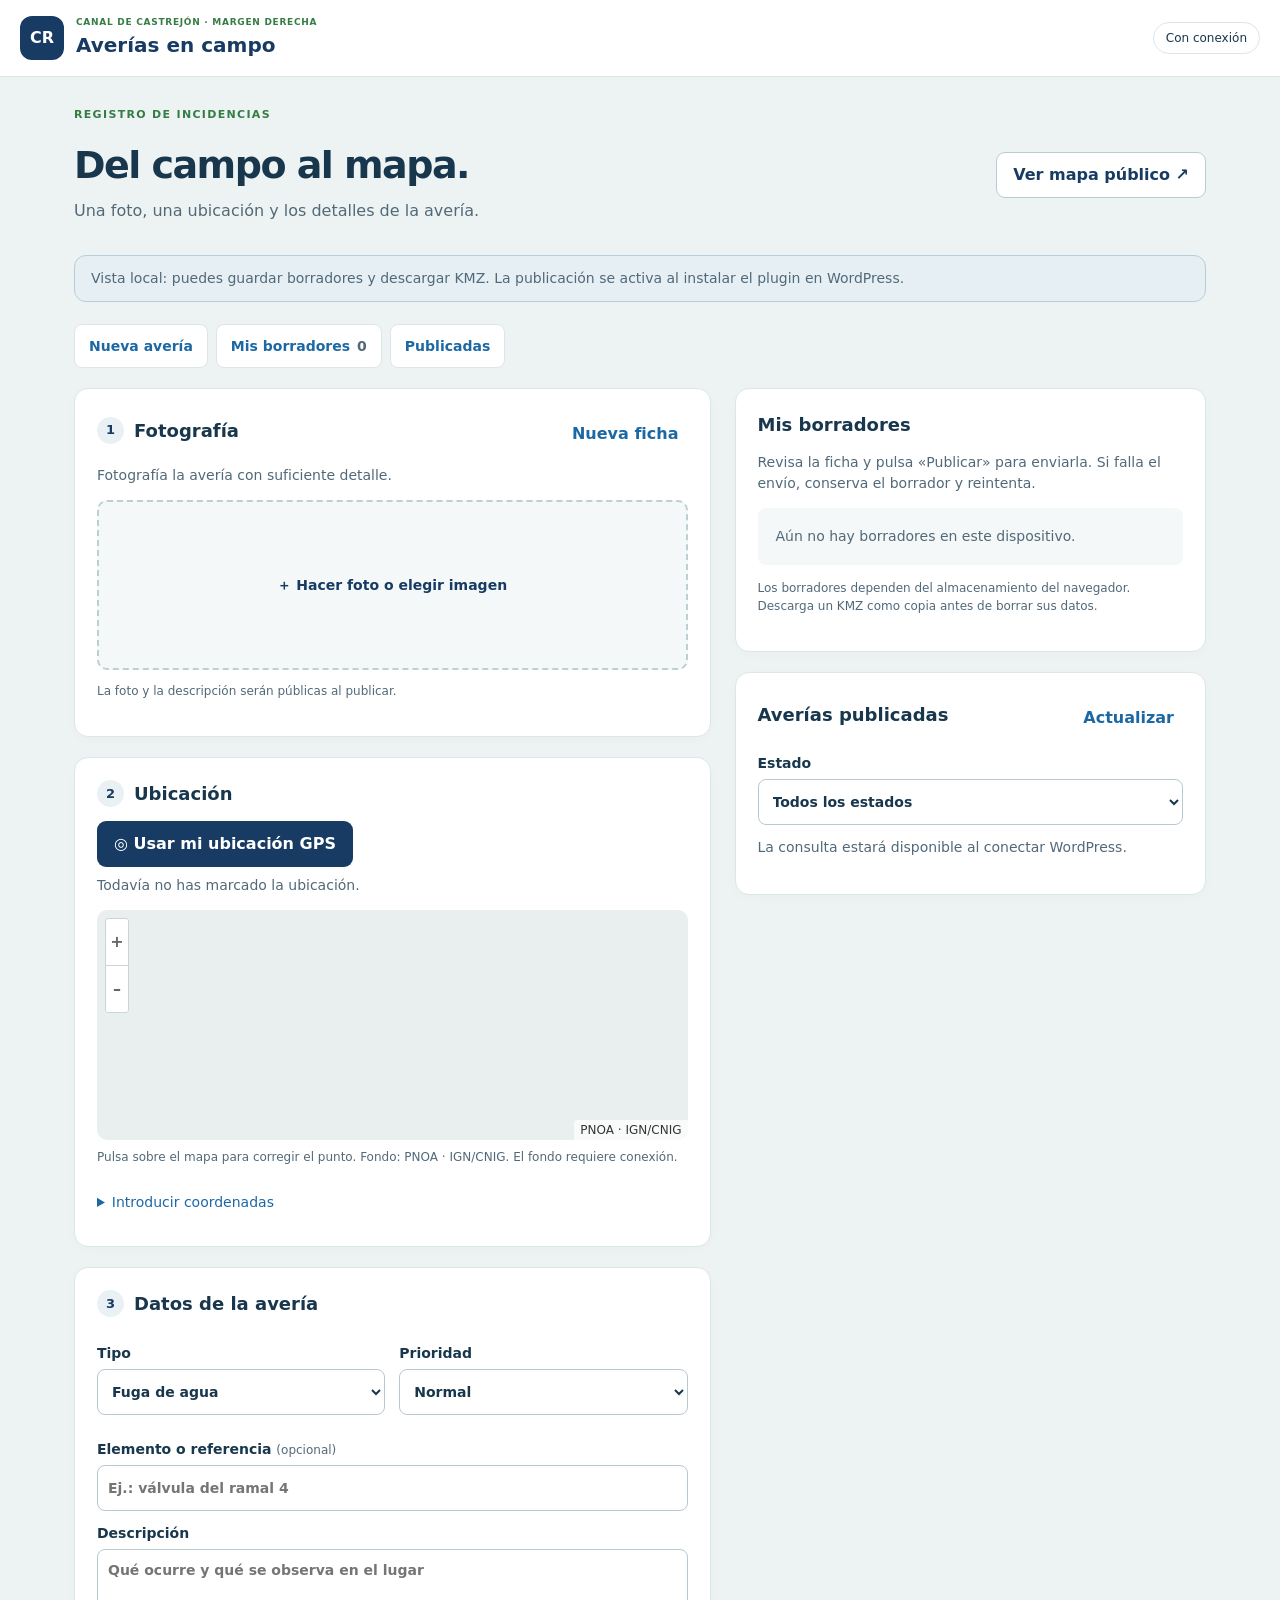
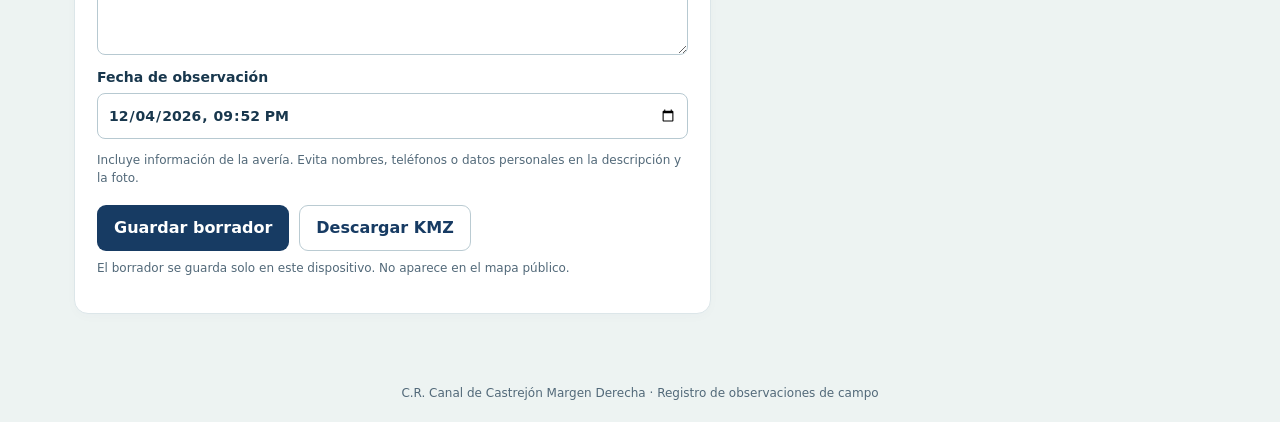
<file: averias/index.html>
<!doctype html>
<html lang="es">
<head>
  <meta charset="utf-8">
  <meta name="viewport" content="width=device-width,initial-scale=1,viewport-fit=cover">
  <meta name="theme-color" content="#173b63">
  <meta name="referrer" content="no-referrer">
  <meta name="api-base" content="__API_BASE__">
  <meta name="app-home" content="__APP_HOME__">
  <!-- ASSET_BASE -->
  <title>Averías · Castrejón</title>
  <link rel="manifest" href="manifest.webmanifest">
  <link rel="icon" href="icon.svg" type="image/svg+xml">
  <link rel="stylesheet" href="app.css?v=1.1.0">
  <link rel="stylesheet" href="vendor/ol.css?v=1.1.0">
  <script defer src="vendor/ol.js?v=1.1.0"></script>
  <script defer src="shared.js?v=1.1.0"></script>
  <script defer src="location-policy.js?v=1.1.0"></script>
  <script defer src="location.js?v=1.1.0"></script>
  <script defer src="app.js?v=1.1.0"></script>
</head>
<body>
  <header><a class="brand" href="https://julianladera-droid.github.io/castrejon-webgis/" aria-label="Volver al visor público"><span class="mark">CR</span><span><small>CANAL DE CASTREJÓN · MARGEN DERECHA</small><strong>Averías en campo</strong></span></a><span id="connection" class="badge">Comprobando conexión</span></header>
  <main>
    <div class="intro"><div><p class="eyebrow">REGISTRO DE INCIDENCIAS</p><h1>Del campo al mapa.</h1><p>Una foto, una ubicación y los detalles de la avería.</p></div><a class="button secondary" href="https://julianladera-droid.github.io/castrejon-webgis/">Ver mapa público ↗</a></div>
    <section class="session" aria-label="Acceso del personal"><p id="sessionStatus" role="status">Puedes guardar borradores en este dispositivo. Comprobando acceso…</p><a id="login" class="button" hidden>Entrar con WordPress</a><button id="sessionRefresh" type="button" class="secondary">Comprobar acceso</button></section>
    <nav class="tabs" aria-label="Secciones de averías"><a href="#capture">Nueva avería</a><a href="#draftSection">Mis borradores <span id="draftCount">0</span></a><a href="#publishedSection">Publicadas</a></nav>
    <div id="message" class="message" role="status" aria-live="polite" hidden></div>
    <div class="columns">
    <form id="incidentForm">
      <section class="card" id="capture"><div class="section-head"><h2><span>1</span> Fotografía</h2><button type="button" class="text-button" id="newDraft">Nueva ficha</button></div><p>Fotografía la avería con suficiente detalle.</p>
        <label class="photo-picker" for="photo"><span id="photoHint">＋ Hacer foto o elegir imagen</span><img id="photoPreview" alt="Vista previa de la avería" hidden><input id="photo" type="file" accept="image/jpeg,image/png,image/webp" capture="environment"></label>
        <p class="hint">La foto y la descripción serán públicas al publicar.</p>
      </section>
      <section class="card"><h2><span>2</span> Ubicación</h2><button id="locate" type="button">◎ Usar mi ubicación GPS</button><p id="locationStatus" role="status">Todavía no has marcado la ubicación.</p>
        <div id="locationMap" tabindex="0" aria-label="Mapa para situar la avería. Pulsa el mapa o introduce las coordenadas debajo."></div><p class="hint">Pulsa sobre el mapa para corregir el punto. Fondo: PNOA · IGN/CNIG. El fondo requiere conexión.</p>
        <div id="locationQuality" class="location-quality" role="status" aria-live="polite" hidden></div>
        <details><summary>Introducir coordenadas</summary><p class="hint">WGS 84, grados decimales. Ejemplo: latitud 39,834749; longitud -4,371848. Se admite coma o punto. Al editar se retira la precisión GPS.</p><div class="field-pair"><label>Latitud<input id="latitude" type="text" inputmode="decimal" autocomplete="off" aria-describedby="locationStatus"></label><label>Longitud<input id="longitude" type="text" inputmode="decimal" autocomplete="off" aria-describedby="locationStatus"></label></div><button type="button" class="secondary" id="manualLocation">Usar estas coordenadas</button></details>
      </section>
      <section class="card"><h2><span>3</span> Datos de la avería</h2><div class="field-pair"><label>Tipo<select id="kind" required><option value="fuga">Fuga de agua</option><option value="rotura">Rotura</option><option value="obstruccion">Obstrucción</option><option value="electrica">Avería eléctrica</option><option value="otra">Otra</option></select></label><label>Prioridad<select id="priority" required><option value="normal">Normal</option><option value="alta">Alta</option><option value="urgente">Urgente</option></select></label></div>
        <label>Elemento o referencia <span class="hint">(opcional)</span><input id="element" maxlength="120" placeholder="Ej.: válvula del ramal 4"></label>
        <label>Descripción<textarea id="description" minlength="5" maxlength="2000" required rows="4" placeholder="Qué ocurre y qué se observa en el lugar"></textarea></label>
        <label>Fecha de observación<input id="observedAt" type="datetime-local" required></label>
        <p class="hint">Incluye información de la avería. Evita nombres, teléfonos o datos personales en la descripción y la foto.</p>
        <div class="actions"><button type="submit" id="saveDraft">Guardar borrador</button><button type="button" id="exportDraft" class="secondary">Descargar KMZ</button></div><p id="saveStatus" class="hint">El borrador se guarda solo en este dispositivo. No aparece en el mapa público.</p>
      </section>
    </form>
    <aside>
      <section class="card" id="draftSection"><h2>Mis borradores</h2><p>Revisa la ficha y pulsa «Publicar» para enviarla. Si falla el envío, conserva el borrador y reintenta.</p><div id="draftList"></div><p class="hint">Los borradores dependen del almacenamiento del navegador. Descarga un KMZ como copia antes de borrar sus datos.</p></section>
      <section class="card" id="publishedSection"><div class="section-head"><h2>Averías publicadas</h2><button id="refreshPublished" type="button" class="text-button">Actualizar</button></div><label>Estado<select id="statusFilter"><option value="">Todos los estados</option><option value="pendiente">Pendientes</option><option value="en_reparacion">En reparación</option><option value="resuelta">Resueltas</option></select></label><p id="publishedStatus" role="status">Pendiente de consulta.</p><div id="publishedList"></div></section>
    </aside>
    </div>
  </main>
  <footer>C.R. Canal de Castrejón Margen Derecha · Registro de observaciones de campo</footer>
</body>
</html>
</file>
<file: averias/app.css>
:root{--navy:#173b63;--ink:#18374d;--muted:#526979;--green:#357c45;--line:#dce6e9;--soft:#f4f8f8;--water:#1b68a5}*{box-sizing:border-box}[hidden]{display:none!important}html{scroll-behavior:smooth;scroll-padding-top:16px}body{margin:0;background:#edf3f2;color:var(--ink);font:16px/1.5 system-ui,-apple-system,Segoe UI,sans-serif}button,input,select,textarea{font:inherit}button,a,input,select,textarea{touch-action:manipulation}button,.button{min-height:46px;border:1px solid transparent;border-radius:9px;background:var(--navy);color:white;padding:10px 16px;cursor:pointer;font-weight:650;text-decoration:none;display:inline-flex;justify-content:center;align-items:center;gap:8px}button:disabled{opacity:.5;cursor:wait}.secondary{background:white;color:var(--navy);border-color:#bacbd2}.text-button{padding:6px 8px;background:transparent;color:var(--water)}a{color:var(--water)}:focus-visible{outline:3px solid #e6a728;outline-offset:3px}header{padding:16px max(20px,env(safe-area-inset-right)) 16px max(20px,env(safe-area-inset-left));background:white;border-bottom:1px solid var(--line);display:flex;align-items:center;justify-content:space-between;gap:12px}.brand{display:flex;align-items:center;gap:12px;text-decoration:none;color:var(--navy)}.brand small{font-size:9px;letter-spacing:.08em;display:block;color:var(--green);font-weight:800}.brand strong{font-size:20px}.mark{width:44px;height:44px;background:var(--navy);color:white;display:grid;place-items:center;border-radius:12px;font-weight:800}.badge{font-size:12px;border:1px solid var(--line);border-radius:30px;padding:6px 12px;white-space:nowrap}main{max-width:1180px;margin:0 auto;padding:30px 24px}.intro{display:flex;justify-content:space-between;align-items:center;gap:20px}.eyebrow{color:var(--green);font-size:11px;font-weight:800;letter-spacing:.12em;margin:0}h1{font-size:38px;line-height:1.15;letter-spacing:-.04em;margin:8px 0 12px}p{margin:8px 0 14px;color:var(--muted)}.intro p{margin-bottom:20px}.session{display:flex;gap:12px;align-items:center;flex-wrap:wrap;border:1px solid #b9cdd8;border-radius:12px;background:#e6eff3;padding:12px 16px;margin:12px 0 22px}.session p{flex:1;min-width:220px;margin:0;font-size:14px}.tabs{display:flex;gap:8px;flex-wrap:wrap;margin-bottom:20px}.tabs a{display:inline-flex;align-items:center;min-height:44px;padding:8px 14px;background:white;border:1px solid var(--line);border-radius:8px;text-decoration:none;font-weight:650;font-size:14px}.tabs span{margin-left:7px;color:var(--muted)}.columns{display:grid;grid-template-columns:minmax(0,1.35fr) minmax(0,1fr);gap:24px;align-items:start}.card{background:white;border:1px solid var(--line);border-radius:14px;padding:22px;margin-bottom:20px;box-shadow:0 3px 12px #173b6305}.card h2{font-size:18px;margin:0 0 14px;display:flex;gap:10px;align-items:center}.card h2>span{display:grid;place-items:center;background:#eaf1f5;color:var(--navy);border-radius:50%;font-size:13px;width:27px;height:27px}.card p{font-size:14px}.section-head{display:flex;align-items:center;justify-content:space-between;gap:8px}.section-head h2{margin-bottom:8px}.photo-picker{position:relative;min-height:170px;display:flex;align-items:center;justify-content:center;background:var(--soft);border:2px dashed #bdcfd3;border-radius:10px;overflow:hidden;color:var(--navy);cursor:pointer;margin:12px 0}.photo-picker input{position:absolute;inset:0;width:100%;height:100%;opacity:0;cursor:pointer}.photo-picker:focus-within{outline:3px solid #e6a728;outline-offset:3px}.photo-picker img{width:100%;max-height:300px;object-fit:contain}.hint{font-size:12px!important;color:var(--muted);font-weight:400}.field-pair{display:grid;grid-template-columns:1fr 1fr;gap:14px}label{display:block;font-size:14px;font-weight:650;margin:12px 0}input,select,textarea{display:block;width:100%;min-width:0;min-height:46px;padding:10px;border:1px solid #b7c9d1;border-radius:8px;color:var(--ink);background:white;margin-top:5px}textarea{resize:vertical}summary{min-height:44px;cursor:pointer;align-content:center;font-size:14px;color:var(--water)}#locationMap{height:230px;background:#e9efef;border-radius:10px;overflow:hidden}#locationMap .ol-attribution{font-size:10px}.actions{display:flex;gap:10px;flex-wrap:wrap;margin-top:18px}.message{border-left:4px solid var(--green);padding:12px 16px;background:white;margin-bottom:20px;border-radius:8px;overflow-wrap:anywhere}.message.error{border-color:#b74033}.record{border-top:1px solid var(--line);padding:16px 0;overflow-wrap:anywhere}.record:first-child{border-top:0}.record h3{font-size:15px;margin:0 0 4px}.record p{margin:6px 0;font-size:13px;white-space:pre-wrap}.record .actions{gap:6px;margin-top:10px}.record button{font-size:13px;padding:7px 11px}.record img{width:100%;max-height:180px;object-fit:contain;background:var(--soft);border-radius:7px;margin-top:10px}.status{font-size:12px;border-radius:5px;background:#fff0df;color:#844000;padding:3px 7px;display:inline-block}.status.en_reparacion{background:#e6f1fc;color:#14548b}.status.resuelta{background:#e7f4e9;color:#246a33}.empty{padding:18px;background:var(--soft);border-radius:8px}footer{font-size:12px;text-align:center;padding:20px 16px calc(20px + env(safe-area-inset-bottom));color:var(--muted)}@media(max-width:760px){header{padding:12px 16px;flex-wrap:wrap}.brand strong{font-size:18px}.badge{font-size:11px}main{padding:22px 14px}.intro{display:block}h1{font-size:32px}.intro>.button{margin-bottom:10px}.columns{grid-template-columns:1fr;gap:0}.card{padding:18px}.session{padding:12px}.session .button,.session button{font-size:13px}.tabs{gap:5px}.tabs a{font-size:12px;padding:7px 10px}.field-pair{gap:10px}#locationMap{height:210px}}@media(prefers-reduced-motion:reduce){html{scroll-behavior:auto}}

.location-quality{margin:12px 0;padding:12px;border:1px solid #9bb7ca;border-radius:8px;background:#eef6fb;overflow-wrap:anywhere}
.location-quality p{margin:6px 0 0;line-height:1.5}
.location-quality.warning{border-color:#a57920;background:#fff5dc;color:#4d3507}
.location-quality.danger{border:2px solid #b24635;background:#fff0ed;color:#76271c}
</file>
<file: averias/vendor/ol.css>
:root,
:host {
  --ol-background-color: white;
  --ol-accent-background-color: #F5F5F5;
  --ol-subtle-background-color: rgba(128, 128, 128, 0.25);
  --ol-partial-background-color: rgba(255, 255, 255, 0.75);
  --ol-foreground-color: #333333;
  --ol-subtle-foreground-color: #666666;
  --ol-brand-color: #00AAFF;
}

.ol-box {
  box-sizing: border-box;
  border-radius: 2px;
  border: 1.5px solid var(--ol-background-color);
  background-color: var(--ol-partial-background-color);
}

.ol-mouse-position {
  top: 8px;
  right: 8px;
  position: absolute;
}

.ol-scale-line {
  background: var(--ol-partial-background-color);
  border-radius: 4px;
  bottom: 8px;
  left: 8px;
  padding: 2px;
  position: absolute;
}

.ol-scale-line-inner {
  border: 1px solid var(--ol-subtle-foreground-color);
  border-top: none;
  color: var(--ol-foreground-color);
  font-size: 10px;
  text-align: center;
  margin: 1px;
  will-change: contents, width;
  transition: all 0.25s;
}

.ol-scale-bar {
  position: absolute;
  bottom: 8px;
  left: 8px;
}

.ol-scale-bar-inner {
  display: flex;
}

.ol-scale-step-marker {
  width: 1px;
  height: 15px;
  background-color: var(--ol-foreground-color);
  float: right;
  z-index: 10;
}

.ol-scale-step-text {
  position: absolute;
  bottom: -5px;
  font-size: 10px;
  z-index: 11;
  color: var(--ol-foreground-color);
  text-shadow: -1.5px 0 var(--ol-partial-background-color), 0 1.5px var(--ol-partial-background-color), 1.5px 0 var(--ol-partial-background-color), 0 -1.5px var(--ol-partial-background-color);
}

.ol-scale-text {
  position: absolute;
  font-size: 12px;
  text-align: center;
  bottom: 25px;
  color: var(--ol-foreground-color);
  text-shadow: -1.5px 0 var(--ol-partial-background-color), 0 1.5px var(--ol-partial-background-color), 1.5px 0 var(--ol-partial-background-color), 0 -1.5px var(--ol-partial-background-color);
}

.ol-scale-singlebar {
  position: relative;
  height: 10px;
  z-index: 9;
  box-sizing: border-box;
  border: 1px solid var(--ol-foreground-color);
}

.ol-scale-singlebar-even {
  background-color: var(--ol-subtle-foreground-color);
}

.ol-scale-singlebar-odd {
  background-color: var(--ol-background-color);
}

.ol-unsupported {
  display: none;
}

.ol-viewport,
.ol-unselectable {
  -webkit-touch-callout: none;
  -webkit-user-select: none;
  -moz-user-select: none;
  user-select: none;
  -webkit-tap-highlight-color: transparent;
}

.ol-viewport canvas {
  all: unset;
  overflow: hidden;
}

.ol-viewport {
  touch-action: pan-x pan-y;
}

.ol-selectable {
  -webkit-touch-callout: default;
  -webkit-user-select: text;
  -moz-user-select: text;
  user-select: text;
}

.ol-grabbing {
  cursor: -webkit-grabbing;
  cursor: -moz-grabbing;
  cursor: grabbing;
}

.ol-grab {
  cursor: move;
  cursor: -webkit-grab;
  cursor: -moz-grab;
  cursor: grab;
}

.ol-control {
  position: absolute;
  background-color: var(--ol-subtle-background-color);
  border-radius: 4px;
}

.ol-zoom {
  top: .5em;
  left: .5em;
}

.ol-rotate {
  top: .5em;
  right: .5em;
  transition: opacity .25s linear, visibility 0s linear;
}

.ol-rotate.ol-hidden {
  opacity: 0;
  visibility: hidden;
  transition: opacity .25s linear, visibility 0s linear .25s;
}

.ol-zoom-extent {
  top: 4.643em;
  left: .5em;
}

.ol-full-screen {
  right: .5em;
  top: .5em;
}

.ol-control button {
  display: block;
  margin: 1px;
  padding: 0;
  color: var(--ol-subtle-foreground-color);
  font-weight: bold;
  text-decoration: none;
  font-size: inherit;
  text-align: center;
  height: 1.375em;
  width: 1.375em;
  line-height: .4em;
  background-color: var(--ol-background-color);
  border: none;
  border-radius: 2px;
}

.ol-control button::-moz-focus-inner {
  border: none;
  padding: 0;
}

.ol-zoom-extent button {
  line-height: 1.4em;
}

.ol-compass {
  display: block;
  font-weight: normal;
  will-change: transform;
}

.ol-touch .ol-control button {
  font-size: 1.5em;
}

.ol-touch .ol-zoom-extent {
  top: 5.5em;
}

.ol-control button:hover,
.ol-control button:focus {
  text-decoration: none;
  outline: 1px solid var(--ol-subtle-foreground-color);
  color: var(--ol-foreground-color);
}

.ol-zoom .ol-zoom-in {
  border-radius: 2px 2px 0 0;
}

.ol-zoom .ol-zoom-out {
  border-radius: 0 0 2px 2px;
}

.ol-attribution {
  text-align: right;
  bottom: .5em;
  right: .5em;
  max-width: calc(100% - 1.3em);
  display: flex;
  flex-flow: row-reverse;
  align-items: center;
}

.ol-attribution a {
  color: var(--ol-subtle-foreground-color);
  text-decoration: none;
}

.ol-attribution ul {
  margin: 0;
  padding: 1px .5em;
  color: var(--ol-foreground-color);
  text-shadow: 0 0 2px var(--ol-background-color);
  font-size: 12px;
}

.ol-attribution li {
  display: inline;
  list-style: none;
}

.ol-attribution li:not(:last-child):after {
  content: " ";
}

.ol-attribution img {
  max-height: 2em;
  max-width: inherit;
  vertical-align: middle;
}

.ol-attribution button {
  flex-shrink: 0;
}

.ol-attribution.ol-collapsed ul {
  display: none;
}

.ol-attribution:not(.ol-collapsed) {
  background: var(--ol-partial-background-color);
}

.ol-attribution.ol-uncollapsible {
  bottom: 0;
  right: 0;
  border-radius: 4px 0 0;
}

.ol-attribution.ol-uncollapsible img {
  margin-top: -.2em;
  max-height: 1.6em;
}

.ol-attribution.ol-uncollapsible button {
  display: none;
}

.ol-zoomslider {
  top: 4.5em;
  left: .5em;
  height: 200px;
}

.ol-zoomslider button {
  position: relative;
  height: 10px;
}

.ol-touch .ol-zoomslider {
  top: 5.5em;
}

.ol-overviewmap {
  left: 0.5em;
  bottom: 0.5em;
}

.ol-overviewmap.ol-uncollapsible {
  bottom: 0;
  left: 0;
  border-radius: 0 4px 0 0;
}

.ol-overviewmap .ol-overviewmap-map,
.ol-overviewmap button {
  display: block;
}

.ol-overviewmap .ol-overviewmap-map {
  border: 1px solid var(--ol-subtle-foreground-color);
  height: 150px;
  width: 150px;
}

.ol-overviewmap:not(.ol-collapsed) button {
  bottom: 0;
  left: 0;
  position: absolute;
}

.ol-overviewmap.ol-collapsed .ol-overviewmap-map,
.ol-overviewmap.ol-uncollapsible button {
  display: none;
}

.ol-overviewmap:not(.ol-collapsed) {
  background: var(--ol-subtle-background-color);
}

.ol-overviewmap-box {
  border: 1.5px dotted var(--ol-subtle-foreground-color);
}

.ol-overviewmap .ol-overviewmap-box:hover {
  cursor: move;
}

.ol-overviewmap .ol-viewport:hover {
  cursor: pointer;
}
</file>
